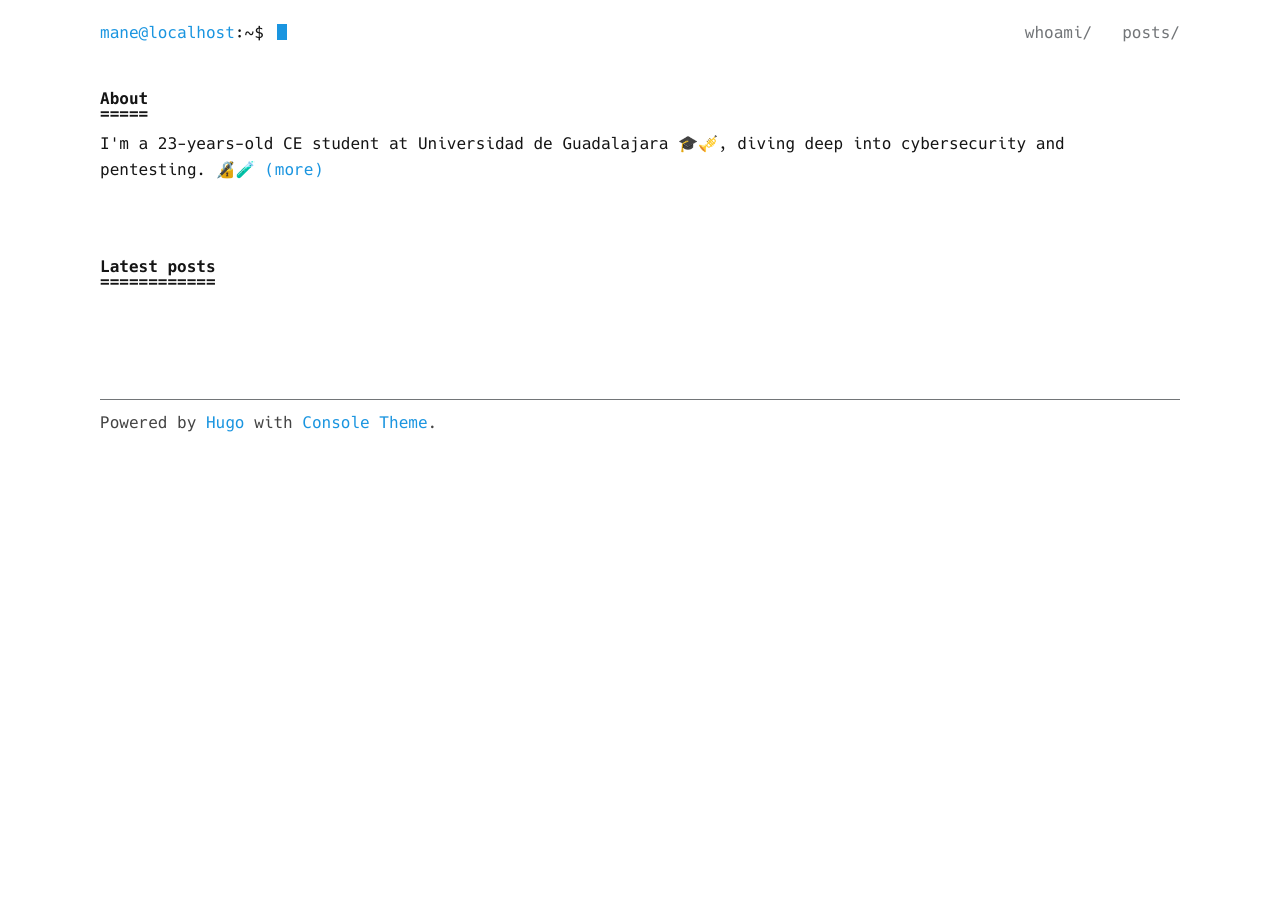
<file: index.html>
<!DOCTYPE html>
<html lang="en-us">
<head>
	<meta name="generator" content="Hugo 0.123.7">
    <meta charset="utf-8">
    <meta http-equiv="X-UA-Compatible" content="IE=edge">
    <title>mane@localhost/</title>
    
    <meta name="viewport" content="width=device-width, initial-scale=1">
    <meta name="robots" content="all,follow">
    <meta name="googlebot" content="index,follow,snippet,archive">
    <link rel="stylesheet" href="https://manuelbalderas.github.io/hugo-theme-console/css/terminal-0.7.4.min.css">
    <link rel="stylesheet" href="https://manuelbalderas.github.io/hugo-theme-console/css/animate-4.1.1.min.css">
    <link rel="stylesheet" href="https://manuelbalderas.github.io/hugo-theme-console/css/console.css">
    
      <!--[if lt IE 9]>
          <script src="https://oss.maxcdn.com/html5shiv/3.7.2/html5shiv.min.js"></script>
          <script src="https://oss.maxcdn.com/respond/1.4.2/respond.min.js"></script>
      <![endif]-->
       
      <link href="https://manuelbalderas.github.io/index.xml" rel="alternate" type="application/rss+xml" title="mane@localhost" />
    <meta property="og:title" content="mane@localhost" />
<meta property="og:description" content="" />
<meta property="og:type" content="website" />
<meta property="og:url" content="https://manuelbalderas.github.io/" />


<meta name="twitter:title" content="mane@localhost"/>
<meta name="twitter:description" content=""/>

</head>
<body class="terminal">
    <div class="container">
        <div class="terminal-nav">
          <header class="terminal-logo">
            <div class="logo terminal-prompt">
              
              
              <a href="https://manuelbalderas.github.io/" class="no-style ">mane@localhost</a>:~$ 
              </div></header>
          <nav class="terminal-menu">
            <ul vocab="https://schema.org/" typeof="BreadcrumbList">
                
                <li><a href="https://manuelbalderas.github.io/whoami/" typeof="ListItem">whoami/</a></li>
                
                <li><a href="https://manuelbalderas.github.io/posts/" typeof="ListItem">posts/</a></li>
                
            </ul>
          </nav>
        </div>
    </div>

    <div class="container " >
        

<h1>About</h1>

<p>
I'm a 23-years-old CE student at Universidad de Guadalajara 🎓🎺, diving deep into cybersecurity and pentesting. 🔏🧪
<a href="whoami/">(more)</a>
</p>
<br/>

<h1>Latest posts</h1>

<div class="posts-list">

    

</div>


        <div class="footer">
    Powered by <a href="https://gohugo.io/">Hugo</a> with
    <a href="https://github.com/mrmierzejewski/hugo-theme-console/">Console Theme</a>. 
</div>

    </div>
  </body>
</html>
</file>
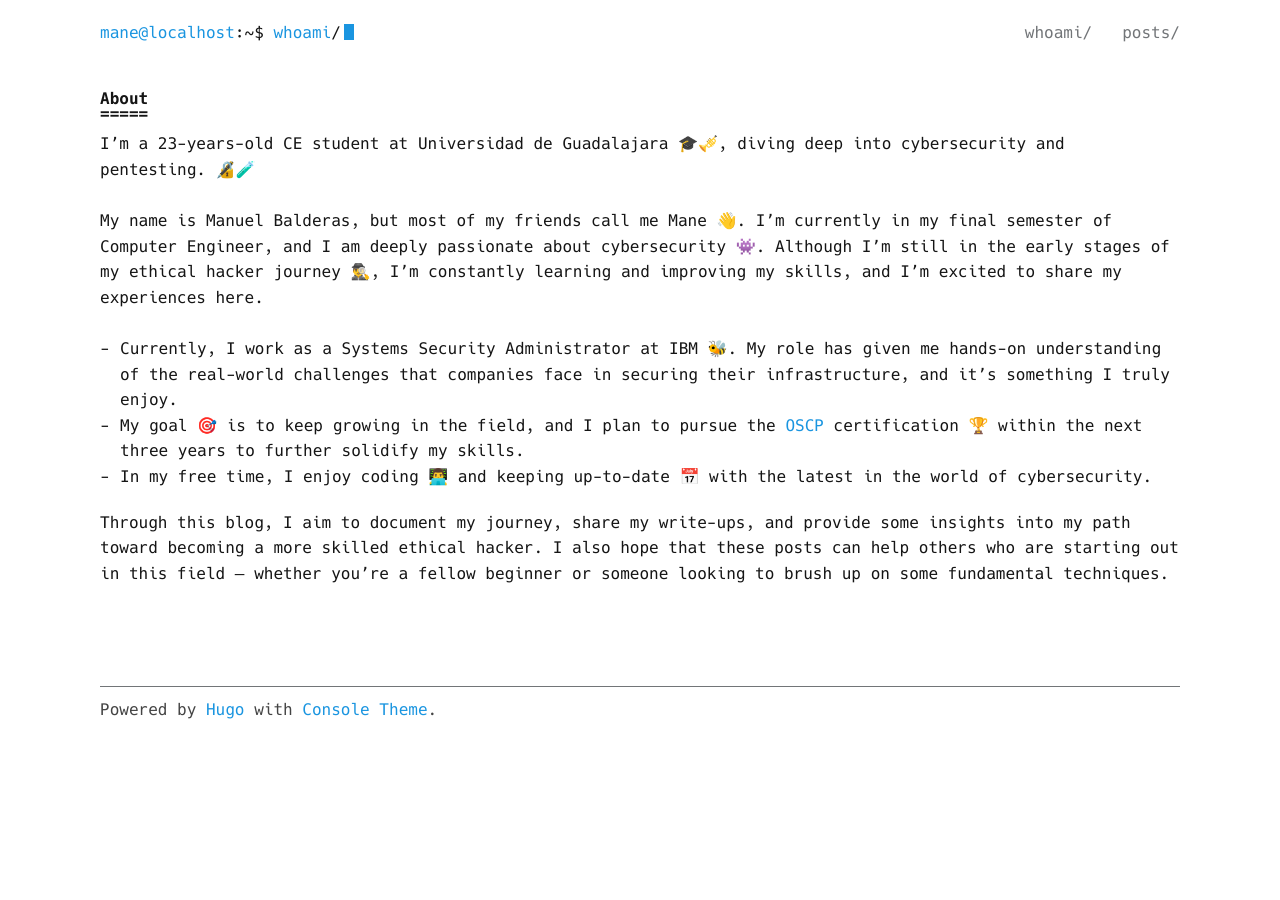
<file: whoami/index.html>
<!DOCTYPE html>
<html lang="en-us">
<head>
    <meta charset="utf-8">
    <meta http-equiv="X-UA-Compatible" content="IE=edge">
    <title>mane@localhost/whoami/</title>
    
    <meta name="viewport" content="width=device-width, initial-scale=1">
    <meta name="robots" content="all,follow">
    <meta name="googlebot" content="index,follow,snippet,archive">
    <link rel="stylesheet" href="https://manuelbalderas.github.io/hugo-theme-console/css/terminal-0.7.4.min.css">
    <link rel="stylesheet" href="https://manuelbalderas.github.io/hugo-theme-console/css/animate-4.1.1.min.css">
    <link rel="stylesheet" href="https://manuelbalderas.github.io/hugo-theme-console/css/console.css">
    
      <!--[if lt IE 9]>
          <script src="https://oss.maxcdn.com/html5shiv/3.7.2/html5shiv.min.js"></script>
          <script src="https://oss.maxcdn.com/respond/1.4.2/respond.min.js"></script>
      <![endif]-->
       <meta property="og:title" content="About" />
<meta property="og:description" content="" />
<meta property="og:type" content="article" />
<meta property="og:url" content="https://manuelbalderas.github.io/whoami/" /><meta property="article:published_time" content="2025-03-17T00:00:00+00:00" />



<meta name="twitter:title" content="About"/>
<meta name="twitter:description" content="I&rsquo;m a 23-years-old CE student at Universidad de Guadalajara 🎓🎺, diving deep into cybersecurity and pentesting. 🔏🧪
My name is Manuel Balderas, but most of my friends call me Mane 👋. I&rsquo;m currently in my final semester of Computer Engineer, and I am deeply passionate about cybersecurity 👾. Although I&rsquo;m still in the early stages of my ethical hacker journey 🕵️‍♂️, I&rsquo;m constantly learning and improving my skills, and I&rsquo;m excited to share my experiences here."/>

</head>
<body class="terminal">
    <div class="container">
        <div class="terminal-nav">
          <header class="terminal-logo">
            <div class="logo terminal-prompt">
              
              
              <a href="https://manuelbalderas.github.io/" class="no-style ">mane@localhost</a>:~$ 
              <a href='https://manuelbalderas.github.io/whoami'>whoami</a>/</div></header>
          <nav class="terminal-menu">
            <ul vocab="https://schema.org/" typeof="BreadcrumbList">
                
                <li><a href="https://manuelbalderas.github.io/whoami/" typeof="ListItem">whoami/</a></li>
                
                <li><a href="https://manuelbalderas.github.io/posts/" typeof="ListItem">posts/</a></li>
                
            </ul>
          </nav>
        </div>
    </div>

    <div class="container " >
        
<h1>About</h1>
<p>I&rsquo;m a 23-years-old CE student at Universidad de Guadalajara 🎓🎺, diving deep into cybersecurity and pentesting. 🔏🧪</p>
<p>My name is Manuel Balderas, but most of my friends call me Mane 👋. I&rsquo;m currently in my final semester of Computer Engineer, and I am deeply passionate about cybersecurity 👾. Although I&rsquo;m still in the early stages of my ethical hacker journey 🕵️‍♂️, I&rsquo;m constantly learning and improving my skills, and I&rsquo;m excited to share my experiences here.</p>
<ul>
<li>Currently, I work as a Systems Security Administrator at IBM 🐝. My role has given me hands-on understanding of the real-world challenges that companies face in securing their infrastructure, and it&rsquo;s something I truly enjoy.</li>
<li>My goal 🎯 is to keep growing in the field, and I plan to pursue the <a href="https://www.offsec.com/courses/pen-200/">OSCP</a> certification 🏆 within the next three years to further solidify my skills.</li>
<li>In my free time, I enjoy coding 👨‍💻 and keeping up-to-date 📅 with the latest in the world of cybersecurity.</li>
</ul>
<p>Through this blog, I aim to document my journey, share my write-ups, and provide some insights into my path toward becoming a more skilled ethical hacker. I also hope that these posts can help others who are starting out in this field — whether you&rsquo;re a fellow beginner or someone looking to brush up on some fundamental techniques.</p>


        <div class="footer">
    Powered by <a href="https://gohugo.io/">Hugo</a> with
    <a href="https://github.com/mrmierzejewski/hugo-theme-console/">Console Theme</a>. 
</div>

    </div>
  </body>
</html>
</file>
